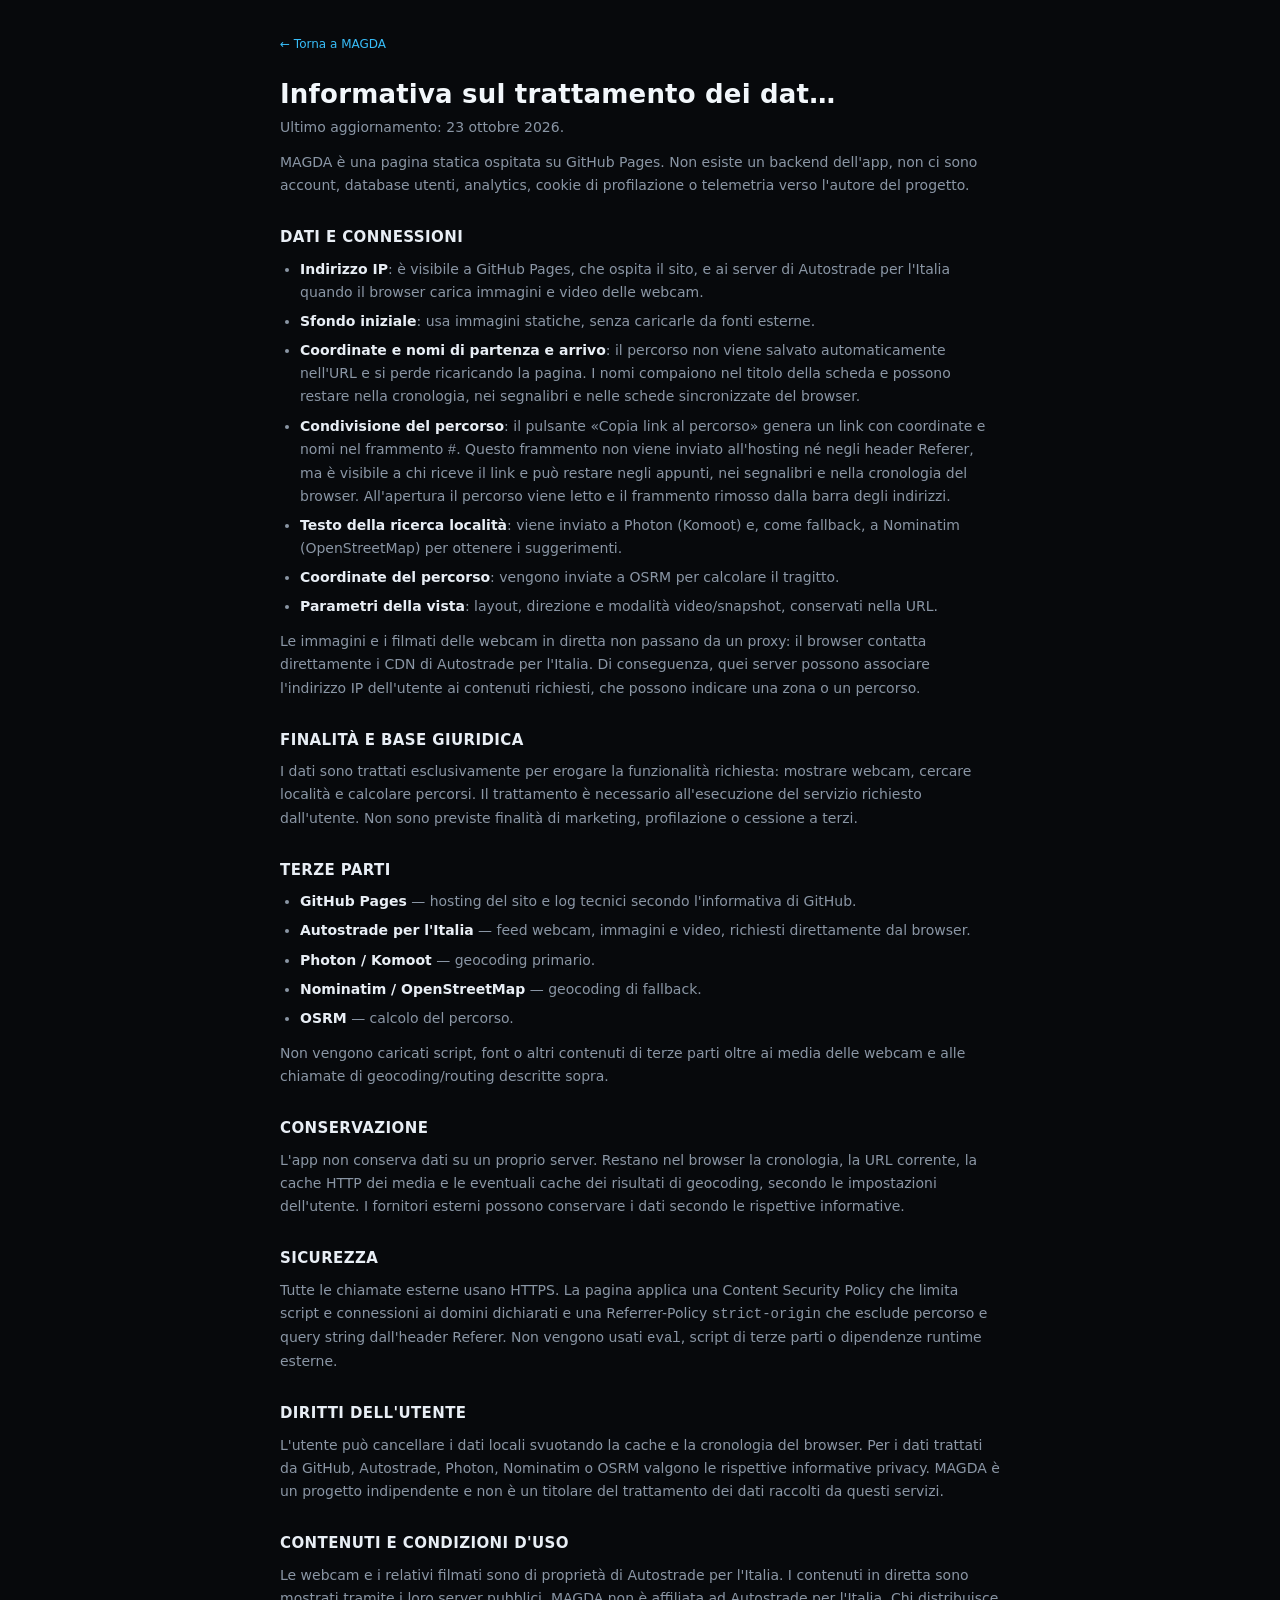
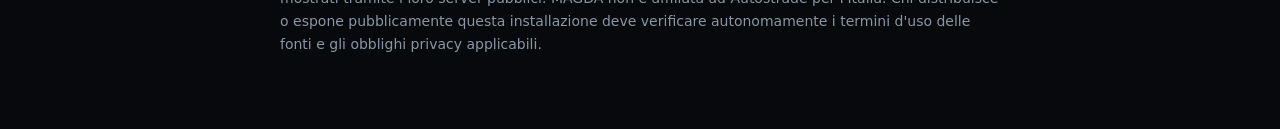
<file: site/privacy.html>
<!doctype html>
<html lang="it" class="privacy-doc">
<head>
  <meta charset="utf-8">
  <meta name="viewport" content="width=device-width, initial-scale=1">
  <meta name="color-scheme" content="dark">
  <meta name="referrer" content="strict-origin">
  <meta http-equiv="Content-Security-Policy" content="default-src 'self'; script-src 'self'; style-src 'self' 'unsafe-inline'; img-src 'self' data: https://video.autostrade.it; media-src 'self' https://video.autostrade.it; connect-src 'self' https://photon.komoot.io https://nominatim.openstreetmap.org https://router.project-osrm.org; font-src 'self'; object-src 'none'; base-uri 'self'; form-action 'self'">
  <link rel="icon" href="./logo-mark-64.png" type="image/png">
  <title>Informativa privacy · MAGDA</title>
  <link rel="stylesheet" href="./style.css">
</head>
<body class="privacy-doc">
  <main class="privacy-page">
    <a class="privacy-back" href="./">← Torna a MAGDA</a>

    <h1>Informativa sul trattamento dei dati personali</h1>
    <p>Ultimo aggiornamento: 23 ottobre 2026.</p>

    <p>MAGDA è una pagina statica ospitata su GitHub Pages. Non esiste un backend dell'app, non ci sono account, database utenti, analytics, cookie di profilazione o telemetria verso l'autore del progetto.</p>

    <h2>Dati e connessioni</h2>
    <ul>
      <li><strong>Indirizzo IP</strong>: è visibile a GitHub Pages, che ospita il sito, e ai server di Autostrade per l'Italia quando il browser carica immagini e video delle webcam.</li>
      <li><strong>Sfondo iniziale</strong>: usa immagini statiche, senza caricarle da fonti esterne.</li>
      <li><strong>Coordinate e nomi di partenza e arrivo</strong>: il percorso non viene salvato automaticamente nell'URL e si perde ricaricando la pagina. I nomi compaiono nel titolo della scheda e possono restare nella cronologia, nei segnalibri e nelle schede sincronizzate del browser.</li>
      <li><strong>Condivisione del percorso</strong>: il pulsante «Copia link al percorso» genera un link con coordinate e nomi nel frammento <code>#</code>. Questo frammento non viene inviato all'hosting né negli header Referer, ma è visibile a chi riceve il link e può restare negli appunti, nei segnalibri e nella cronologia del browser. All'apertura il percorso viene letto e il frammento rimosso dalla barra degli indirizzi.</li>
      <li><strong>Testo della ricerca località</strong>: viene inviato a Photon (Komoot) e, come fallback, a Nominatim (OpenStreetMap) per ottenere i suggerimenti.</li>
      <li><strong>Coordinate del percorso</strong>: vengono inviate a OSRM per calcolare il tragitto.</li>
      <li><strong>Parametri della vista</strong>: layout, direzione e modalità video/snapshot, conservati nella URL.</li>
    </ul>

    <p>Le immagini e i filmati delle webcam in diretta non passano da un proxy: il browser contatta direttamente i CDN di Autostrade per l'Italia. Di conseguenza, quei server possono associare l'indirizzo IP dell'utente ai contenuti richiesti, che possono indicare una zona o un percorso.</p>

    <h2>Finalità e base giuridica</h2>
    <p>I dati sono trattati esclusivamente per erogare la funzionalità richiesta: mostrare webcam, cercare località e calcolare percorsi. Il trattamento è necessario all'esecuzione del servizio richiesto dall'utente. Non sono previste finalità di marketing, profilazione o cessione a terzi.</p>

    <h2>Terze parti</h2>
    <ul>
      <li><strong>GitHub Pages</strong> — hosting del sito e log tecnici secondo l'informativa di GitHub.</li>
      <li><strong>Autostrade per l'Italia</strong> — feed webcam, immagini e video, richiesti direttamente dal browser.</li>
      <li><strong>Photon / Komoot</strong> — geocoding primario.</li>
      <li><strong>Nominatim / OpenStreetMap</strong> — geocoding di fallback.</li>
      <li><strong>OSRM</strong> — calcolo del percorso.</li>
    </ul>
    <p>Non vengono caricati script, font o altri contenuti di terze parti oltre ai media delle webcam e alle chiamate di geocoding/routing descritte sopra.</p>

    <h2>Conservazione</h2>
    <p>L'app non conserva dati su un proprio server. Restano nel browser la cronologia, la URL corrente, la cache HTTP dei media e le eventuali cache dei risultati di geocoding, secondo le impostazioni dell'utente. I fornitori esterni possono conservare i dati secondo le rispettive informative.</p>

    <h2>Sicurezza</h2>
    <p>Tutte le chiamate esterne usano HTTPS. La pagina applica una Content Security Policy che limita script e connessioni ai domini dichiarati e una Referrer-Policy <code>strict-origin</code> che esclude percorso e query string dall'header Referer. Non vengono usati <code>eval</code>, script di terze parti o dipendenze runtime esterne.</p>

    <h2>Diritti dell'utente</h2>
    <p>L'utente può cancellare i dati locali svuotando la cache e la cronologia del browser. Per i dati trattati da GitHub, Autostrade, Photon, Nominatim o OSRM valgono le rispettive informative privacy. MAGDA è un progetto indipendente e non è un titolare del trattamento dei dati raccolti da questi servizi.</p>

    <h2>Contenuti e condizioni d'uso</h2>
    <p>Le webcam e i relativi filmati sono di proprietà di Autostrade per l'Italia. I contenuti in diretta sono mostrati tramite i loro server pubblici. MAGDA non è affiliata ad Autostrade per l'Italia. Chi distribuisce o espone pubblicamente questa installazione deve verificare autonomamente i termini d'uso delle fonti e gli obblighi privacy applicabili.</p>
  </main>
</body>
</html>
</file>
<file: site/style.css>
:root {
  --bg: #07090c;
  --panel: #11161c;
  --line: #242b34;
  --text: #e8eef5;
  --muted: #8a96a5;
  --nord: #22c55e;
  --sud: #f59e0b;
  --accent: #38bdf8;
  --danger: #ef4444;
}

* {
  box-sizing: border-box;
}

html,
body {
  height: 100%;
}

body {
  margin: 0;
  display: flex;
  flex-direction: column;
  overflow: hidden;
  background: radial-gradient(circle at 50% 0%, #111821 0%, var(--bg) 55%);
  color: var(--text);
  font-family: "Inter", "Segoe UI", system-ui, -apple-system, sans-serif;
}

.welcome-bg {
  position: fixed;
  inset: -20px;
  z-index: 0;
  display: grid;
  grid-template-columns: repeat(4, minmax(0, 1fr));
  grid-template-rows: repeat(2, minmax(0, 1fr));
  gap: 2px;
  overflow: hidden;
  pointer-events: none;
  filter: brightness(0.6) saturate(0.8);
  transform: scale(1.04);
}

.welcome-bg[hidden] {
  display: none;
}

.welcome-bg img {
  display: block;
  width: 100%;
  height: 100%;
  object-fit: cover;
}

body.is-welcome .topbar,
body.is-welcome .stage {
  visibility: hidden;
}

body.is-welcome .masthead {
  position: relative;
  z-index: 61;
}

.masthead {
  display: grid;
  grid-template-columns: minmax(0, 1fr) auto minmax(0, 1fr);
  align-items: center;
  gap: 16px;
  padding: 8px 14px;
  background:
    radial-gradient(120% 180% at 0% 0%, rgba(34, 197, 94, 0.1), transparent 55%),
    linear-gradient(180deg, #141b23 0%, #0c1117 100%);
  border-bottom: 1px solid var(--line);
  flex: 0 0 auto;
}

.masthead-brand {
  display: flex;
  align-items: center;
  gap: 12px;
  min-width: 0;
  justify-self: start;
}

.masthead-text {
  display: flex;
  flex-direction: column;
  min-width: 0;
}

.app-name {
  font-size: 22px;
  line-height: 1;
  font-weight: 900;
  letter-spacing: 2.5px;
  color: #f2f7fb;
  text-shadow: 0 2px 10px rgba(0, 0, 0, 0.5);
}

.app-tagline {
  margin-top: 3px;
  overflow: hidden;
  color: var(--muted);
  font-size: 9px;
  font-weight: 600;
  letter-spacing: 1.4px;
  text-overflow: ellipsis;
  text-transform: uppercase;
  white-space: nowrap;
}

.masthead-stats {
  display: flex;
  flex-direction: column;
  align-items: center;
  gap: 1px;
  justify-self: center;
  padding: 5px 14px;
  color: var(--text);
  background: rgba(56, 189, 248, 0.06);
  border: 1px solid rgba(56, 189, 248, 0.24);
  border-radius: 9px;
  cursor: pointer;
  transition:
    background 120ms ease,
    border-color 120ms ease;
}

.masthead-stats:hover,
.masthead-stats:focus-visible {
  background: rgba(56, 189, 248, 0.14);
  border-color: rgba(56, 189, 248, 0.55);
  outline: none;
}

.stats-label {
  color: var(--muted);
  font-size: 9px;
  font-weight: 700;
  letter-spacing: 1.1px;
  text-transform: uppercase;
  white-space: nowrap;
}

.stats-total {
  color: #eaf6ff;
  font-size: 19px;
  font-weight: 800;
  font-variant-numeric: tabular-nums;
  line-height: 1;
}

.github-link {
  display: grid;
  place-items: center;
  width: 36px;
  height: 36px;
  color: #c3cdd8;
  background: #0b0f14;
  border: 1px solid var(--line);
  border-radius: 8px;
  flex: 0 0 auto;
  justify-self: end;
  transition: color 0.15s, background 0.15s, border-color 0.15s;
}

.github-link:hover {
  color: #fff;
  background: #111820;
  border-color: #3a4653;
}

.topbar {
  display: flex;
  align-items: center;
  gap: 14px;
  padding: 9px 14px;
  background: linear-gradient(180deg, #171d25 0%, #0e1319 100%);
  border-bottom: 1px solid var(--line);
  flex: 0 0 auto;
  flex-wrap: wrap;
  row-gap: 8px;
}

.brand {
  display: flex;
  align-items: center;
  gap: 10px;
  min-width: 0;
}

.brand-logo {
  display: block;
  width: 38px;
  height: 38px;
  flex: 0 0 auto;
  filter: drop-shadow(0 2px 6px rgba(0, 0, 0, 0.45));
}

.status-dot {
  width: 9px;
  height: 9px;
  border-radius: 50%;
  background: var(--nord);
  box-shadow: 0 0 0 0 rgba(34, 197, 94, 0.55);
  animation: pulse 2.2s infinite;
  flex: 0 0 auto;
}

.status-dot.is-error {
  background: var(--danger);
  box-shadow: 0 0 0 0 rgba(239, 68, 68, 0.55);
  animation-name: pulse-error;
}

@keyframes pulse {
  0% {
    box-shadow: 0 0 0 0 rgba(34, 197, 94, 0.5);
  }
  70% {
    box-shadow: 0 0 0 7px rgba(34, 197, 94, 0);
  }
  100% {
    box-shadow: 0 0 0 0 rgba(34, 197, 94, 0);
  }
}

@keyframes pulse-error {
  0% {
    box-shadow: 0 0 0 0 rgba(239, 68, 68, 0.5);
  }
  70% {
    box-shadow: 0 0 0 7px rgba(239, 68, 68, 0);
  }
  100% {
    box-shadow: 0 0 0 0 rgba(239, 68, 68, 0);
  }
}

.brand-text {
  min-width: 0;
}

h1 {
  margin: 0;
  max-width: min(46vw, 560px);
  overflow: hidden;
  font-size: 15px;
  font-weight: 700;
  letter-spacing: 0.2px;
  text-overflow: ellipsis;
  white-space: nowrap;
}

h1 .arrow {
  font-weight: 500;
  color: var(--muted);
}

#subtitle {
  max-width: 100%;
  margin: 2px 0 0;
  overflow: hidden;
  color: var(--muted);
  font-size: 11px;
  text-overflow: ellipsis;
  white-space: nowrap;
}

.direction-tabs {
  display: flex;
  align-items: center;
  gap: 3px;
  padding: 3px;
  background: #0b0f14;
  border: 1px solid var(--line);
  border-radius: 8px;
  flex: 0 0 auto;
}

.direction {
  display: flex;
  align-items: center;
  gap: 6px;
  font-weight: 600;
}

.direction .dir-arrow {
  font-size: 13px;
  line-height: 1;
  color: var(--muted);
}

.direction[data-direction="nord"].is-active {
  background: rgba(34, 197, 94, 0.14);
  color: #4ade80;
}

.direction[data-direction="nord"].is-active .dir-arrow {
  color: var(--nord);
}

.direction[data-direction="sud"].is-active {
  background: rgba(245, 158, 11, 0.14);
  color: #fbbf24;
}

.direction[data-direction="sud"].is-active .dir-arrow {
  color: var(--sud);
}

.direction-tabs.is-route .direction.is-active {
  background: rgba(56, 189, 248, 0.14);
  color: #7dd3fc;
}

.direction-tabs.is-route .direction.is-active .dir-arrow {
  color: var(--accent);
}

.direction-tabs.is-single {
  display: none;
}

.tab-count {
  min-width: 20px;
  padding: 2px 5px;
  border-radius: 999px;
  background: rgba(255, 255, 255, 0.08);
  font-size: 10px;
  font-variant-numeric: tabular-nums;
  text-align: center;
}

.controls {
  display: flex;
  align-items: center;
  gap: 7px;
  margin-left: auto;
  flex-wrap: wrap;
  justify-content: flex-end;
}

.group {
  display: flex;
  align-items: center;
  gap: 2px;
  padding: 3px;
  background: #0b0f14;
  border: 1px solid var(--line);
  border-radius: 8px;
}

#fullscreen {
  display: grid;
  place-items: center;
}

#fullscreen svg {
  display: block;
}

button {
  appearance: none;
  border: 0;
  background: transparent;
  color: #aeb9c6;
  font: inherit;
  font-size: 11.5px;
  line-height: 1;
  padding: 7px 9px;
  border-radius: 5px;
  cursor: pointer;
  transition: background 0.15s, color 0.15s;
  white-space: nowrap;
}

button:hover:not(:disabled) {
  background: #1e2630;
  color: #fff;
}

button.is-active {
  background: #143545;
  color: var(--accent);
}

button:disabled {
  opacity: 0.35;
  cursor: default;
}

button:focus-visible {
  outline: 2px solid var(--accent);
  outline-offset: 1px;
}

.pager {
  min-width: 54px;
  text-align: center;
  font-size: 11px;
  font-variant-numeric: tabular-nums;
  color: #c3cdd8;
}

.stage {
  flex: 1 1 auto;
  min-height: 0;
  display: flex;
}

.grid {
  flex: 1;
  min-width: 0;
  min-height: 0;
  display: grid;
  gap: 5px;
  padding: 5px;
  background: #040608;
}

.grid[data-cols="2"] {
  grid-template-columns: repeat(2, minmax(0, 1fr));
  grid-template-rows: repeat(2, minmax(0, 1fr));
}

.grid[data-cols="3"] {
  grid-template-columns: repeat(3, minmax(0, 1fr));
  grid-template-rows: repeat(3, minmax(0, 1fr));
}

.grid[data-cols="4"] {
  grid-template-columns: repeat(4, minmax(0, 1fr));
  grid-template-rows: repeat(4, minmax(0, 1fr));
}

.grid[data-cols="5"] {
  grid-template-columns: repeat(5, minmax(0, 1fr));
  grid-template-rows: repeat(5, minmax(0, 1fr));
}

.grid[data-cols="1"] {
  grid-template-columns: minmax(0, 1fr);
  grid-auto-rows: max-content;
  align-content: start;
  overflow-y: auto;
  overscroll-behavior: contain;
}

.grid[data-cols="1"] .tile {
  width: 100%;
  aspect-ratio: 16 / 9;
}

.grid[data-cols="all"] {
  grid-template-columns: repeat(auto-fill, minmax(260px, 1fr));
  grid-auto-rows: max-content;
  align-content: start;
  align-items: start;
  overflow-y: auto;
  overscroll-behavior: contain;
}

.grid[data-cols="all"] .tile {
  aspect-ratio: 16 / 9;
}

.grid[data-cols="all"] .overlay {
  top: 4px;
  right: 4px;
  max-width: calc(100% - 8px);
  padding: 3px 5px;
}

.grid[data-cols="all"] .name {
  font-size: 10px;
}

.grid[data-cols="all"] .meta,
.grid[data-cols="all"] .km {
  display: none;
}

.grid[data-cols="all"] .badge {
  font-size: 8px;
  padding: 1px 4px;
}

.grid::-webkit-scrollbar {
  width: 10px;
}

.grid::-webkit-scrollbar-track {
  background: #040608;
}

.grid::-webkit-scrollbar-thumb {
  background: #2a333f;
  border-radius: 5px;
}

.grid::-webkit-scrollbar-thumb:hover {
  background: #3a4654;
}

.tile {
  position: relative;
  min-width: 0;
  min-height: 0;
  overflow: hidden;
  background-color: #000;
  background-position: center;
  background-repeat: no-repeat;
  background-size: cover;
  border: 1px solid #1b222b;
  border-radius: 6px;
  cursor: pointer;
}

.tile:hover {
  border-color: #35414e;
}

.tile:focus-visible {
  outline: 2px solid var(--accent);
  outline-offset: -2px;
}

.tile:fullscreen {
  border: 0;
  border-radius: 0;
  cursor: default;
  aspect-ratio: auto;
}

.tile video,
.tile img {
  display: block;
  width: 100%;
  height: 100%;
  object-fit: contain;
  background: transparent;
}

.overlay {
  position: absolute;
  top: 7px;
  right: 7px;
  max-width: calc(100% - 14px);
  padding: 5px 8px 6px;
  background: rgba(5, 9, 13, 0.76);
  border: 1px solid rgba(255, 255, 255, 0.08);
  border-radius: 5px;
  backdrop-filter: blur(3px);
  pointer-events: none;
}

.overlay-top {
  display: flex;
  align-items: center;
  justify-content: space-between;
  gap: 8px;
}

.badge {
  font-size: 9.5px;
  font-weight: 700;
  letter-spacing: 0.09em;
  padding: 2px 6px;
  border-radius: 3px;
  color: #06110a;
  background: var(--muted);
}

.badge-nord {
  background: var(--nord);
}

.badge-sud {
  background: var(--sud);
}

.badge-est {
  background: #38bdf8;
  color: #04131c;
}

.badge-ovest {
  background: #a78bfa;
  color: #100a1f;
}

.km {
  font-size: 10.5px;
  color: #c7d3df;
  font-variant-numeric: tabular-nums;
  text-shadow: 0 1px 2px #000;
}

.name {
  margin: 4px 0 0;
  font-size: 12.5px;
  font-weight: 600;
  line-height: 1.25;
  white-space: nowrap;
  overflow: hidden;
  text-overflow: ellipsis;
  text-shadow: 0 1px 3px #000;
}

.meta {
  margin: 2px 0 0;
  font-size: 10px;
  color: #a9b5c2;
  text-shadow: 0 1px 2px #000;
}

.grid[data-cols="3"] .name {
  font-size: 11px;
}

.grid[data-cols="4"] .overlay {
  top: 4px;
  right: 4px;
  max-width: calc(100% - 8px);
  padding: 3px 5px;
}

.grid[data-cols="4"] .name {
  font-size: 9.5px;
}

.grid[data-cols="4"] .meta,
.grid[data-cols="4"] .km {
  display: none;
}

.grid[data-cols="4"] .badge {
  font-size: 8px;
  padding: 1px 4px;
}

.tile:fullscreen .overlay {
  top: 16px;
  right: 16px;
  max-width: 60%;
  padding: 10px 14px;
}

.tile:fullscreen .name {
  font-size: 16px;
}

.tile:fullscreen .meta {
  font-size: 12px;
}

.tile-empty {
  display: grid;
  place-items: center;
  background: #0a0d11;
  border-style: dashed;
  border-color: #1a2129;
  cursor: default;
}

.empty-label {
  color: #232b35;
  font-size: 18px;
}

.missing {
  display: grid;
  place-items: center;
  height: 100%;
  color: var(--muted);
  font-size: 12px;
}

.grid-empty {
  grid-column: 1 / -1;
  grid-row: 1 / -1;
  display: flex;
  flex-direction: column;
  align-items: center;
  justify-content: center;
  gap: 12px;
  padding: 24px;
  color: var(--muted);
  font-size: 13px;
  text-align: center;
}

.grid-empty p {
  max-width: 440px;
  margin: 0;
  line-height: 1.5;
}

.grid-empty button {
  padding: 8px 12px;
  background: #143545;
  color: var(--accent);
}

.stats-backdrop {
  position: fixed;
  inset: 0;
  z-index: 90;
  background: rgba(2, 5, 8, 0.55);
  backdrop-filter: blur(3px);
}

.stats-backdrop[hidden],
.stats-panel[hidden] {
  display: none;
}

.stats-panel {
  position: fixed;
  top: 50%;
  left: 50%;
  z-index: 91;
  width: min(640px, calc(100vw - 24px));
  max-height: min(78vh, calc(100vh - 32px));
  padding: 18px;
  overflow-y: auto;
  transform: translate(-50%, -50%);
  background: linear-gradient(
    180deg,
    rgba(21, 27, 35, 0.94),
    rgba(13, 18, 24, 0.94)
  );
  border: 1px solid rgba(120, 140, 160, 0.3);
  border-radius: 14px;
  box-shadow: 0 28px 90px rgba(0, 0, 0, 0.7);
  backdrop-filter: blur(18px) saturate(1.15);
}

.stats-head {
  display: flex;
  align-items: flex-start;
  justify-content: space-between;
  gap: 12px;
  margin-bottom: 14px;
}

.stats-head h2 {
  margin: 0;
  color: #f2f7fb;
  font-size: 16px;
  font-weight: 800;
}

.stats-hint {
  margin: 4px 0 0;
  color: var(--muted);
  font-size: 11px;
  line-height: 1.4;
}

.stats-close {
  padding: 0;
  width: 30px;
  height: 30px;
  color: var(--muted);
  font-size: 22px;
  line-height: 1;
  background: transparent;
  border: 1px solid transparent;
  border-radius: 8px;
  cursor: pointer;
  flex: 0 0 auto;
}

.stats-close:hover,
.stats-close:focus-visible {
  color: var(--text);
  background: rgba(255, 255, 255, 0.06);
  border-color: var(--line);
  outline: none;
}

.stats-body {
  min-height: 80px;
  color: var(--muted);
  font-size: 12px;
}

.stats-table {
  width: 100%;
  border-collapse: collapse;
  font-size: 12px;
}

.stats-table th {
  padding: 7px 8px;
  color: var(--muted);
  font-size: 9px;
  font-weight: 700;
  letter-spacing: 1px;
  text-align: left;
  text-transform: uppercase;
  border-bottom: 1px solid var(--line);
}

.stats-table td {
  padding: 10px 8px;
  vertical-align: top;
  border-bottom: 1px solid rgba(36, 43, 52, 0.7);
}

.stats-table tbody tr:last-child td {
  border-bottom: 0;
}

.stats-table .num {
  width: 1%;
  text-align: right;
  font-variant-numeric: tabular-nums;
  white-space: nowrap;
}

.stats-type {
  display: block;
  color: var(--text);
  font-weight: 700;
}

.stats-type-note {
  display: block;
  margin-top: 2px;
  color: var(--muted);
  font-size: 10px;
}

.stats-codes {
  display: flex;
  flex-wrap: wrap;
  gap: 4px;
}

.stats-code {
  display: inline-flex;
  align-items: center;
  padding: 1px 7px;
  color: #9fb4c7;
  font-size: 10px;
  font-weight: 700;
  letter-spacing: 0.4px;
  background: rgba(255, 255, 255, 0.05);
  border: 1px solid rgba(120, 140, 160, 0.2);
  border-radius: 999px;
}

.stats-total-row td {
  padding-top: 12px;
  color: var(--text);
  font-weight: 800;
  border-top: 1px solid var(--line);
  border-bottom: 0;
}

.stats-attrib {
  margin: 14px 0 0;
  color: #6f7d8c;
  font-size: 10px;
  line-height: 1.4;
}

.privacy-panel {
  width: min(680px, calc(100vw - 24px));
}

.privacy-body {
  color: var(--muted);
  font-size: 12px;
  line-height: 1.6;
}

.privacy-body p {
  margin: 0 0 10px;
}

.privacy-body h3 {
  margin: 16px 0 6px;
  color: var(--text);
  font-size: 11px;
  font-weight: 800;
  letter-spacing: 0.6px;
  text-transform: uppercase;
}

.privacy-body ul {
  margin: 0 0 10px;
  padding-left: 18px;
}

.privacy-body li {
  margin-bottom: 4px;
}

.privacy-body strong {
  color: var(--text);
}

.privacy-body a {
  color: var(--accent);
}

.privacy-note {
  margin-top: 16px !important;
  padding-top: 12px;
  color: #6f7d8c;
  border-top: 1px solid var(--line);
}

.linklike {
  padding: 0;
  color: var(--accent);
  font: inherit;
  background: none;
  border: 0;
  cursor: pointer;
  text-decoration: underline;
}

.linklike:hover,
.linklike:focus-visible {
  color: #eaf6ff;
  outline: none;
}

html.privacy-doc,
body.privacy-doc {
  min-height: 100%;
  background: var(--bg);
}

body.privacy-doc {
  display: block;
  height: auto;
  overflow: visible;
  overscroll-behavior-y: none;
}

.privacy-page {
  max-width: 760px;
  margin: 0 auto;
  padding: 32px 20px 64px;
  color: var(--muted);
  font-size: 14px;
  line-height: 1.65;
}

.privacy-page h1 {
  margin: 0 0 6px;
  color: #f2f7fb;
  font-size: 26px;
  line-height: 1.2;
}

.privacy-page h2 {
  margin: 28px 0 8px;
  color: var(--text);
  font-size: 15px;
  letter-spacing: 0.4px;
  text-transform: uppercase;
}

.privacy-page p,
.privacy-page ul {
  margin: 0 0 12px;
}

.privacy-page ul {
  padding-left: 20px;
}

.privacy-page li {
  margin-bottom: 6px;
}

.privacy-page strong {
  color: var(--text);
}

.privacy-page a {
  color: var(--accent);
}

.privacy-back {
  display: inline-block;
  margin-bottom: 24px;
  color: var(--accent);
  font-size: 12px;
  text-decoration: none;
}

.privacy-back:hover,
.privacy-back:focus-visible {
  color: #eaf6ff;
  text-decoration: underline;
}

.route-backdrop {
  position: fixed;
  inset: 0;
  z-index: 60;
  background: rgba(2, 5, 8, 0.66);
  backdrop-filter: blur(3px);
}

body.is-welcome .route-backdrop {
  background: rgba(2, 5, 8, 0.45);
  backdrop-filter: saturate(0.8);
}

.route-backdrop[hidden],
.route-panel[hidden],
.route-suggestions[hidden],
.route-close[hidden] {
  display: none;
}

.route-panel {
  position: fixed;
  top: 50%;
  left: 50%;
  z-index: 61;
  width: min(480px, calc(100vw - 24px));
  max-height: calc(100vh - 32px);
  padding: 18px;
  overflow-y: auto;
  transform: translate(-50%, -50%);
  background: linear-gradient(180deg, #151b23, #0d1218);
  border: 1px solid #2b3542;
  border-radius: 12px;
  box-shadow: 0 24px 80px rgba(0, 0, 0, 0.65);
}

.route-panel-head {
  display: flex;
  align-items: flex-start;
  justify-content: space-between;
  gap: 12px;
}

.route-head-main {
  display: flex;
  align-items: center;
  gap: 12px;
  min-width: 0;
}

.route-logo {
  display: block;
  width: 42px;
  height: 42px;
  flex: 0 0 auto;
  filter: drop-shadow(0 2px 6px rgba(0, 0, 0, 0.45));
}

.route-panel h2 {
  margin: 0;
  font-size: 16px;
  font-weight: 700;
  letter-spacing: 0.1px;
}

.route-hint {
  margin: 4px 0 0;
  color: var(--muted);
  font-size: 11px;
  line-height: 1.4;
}

.route-close {
  display: grid;
  place-items: center;
  width: 30px;
  height: 30px;
  padding: 0;
  color: #c3cdd8;
  font-size: 20px;
  line-height: 1;
  background: #0b0f14;
  border: 1px solid var(--line);
  border-radius: 7px;
  flex: 0 0 auto;
}

.route-field {
  position: relative;
  margin-top: 14px;
}

.route-field > label {
  display: block;
  margin-bottom: 5px;
  color: var(--muted);
  font-size: 10.5px;
  font-weight: 600;
  letter-spacing: 0.09em;
  text-transform: uppercase;
}

.route-input-wrap {
  display: flex;
  align-items: center;
  gap: 8px;
  padding: 0 10px;
  background: #080c11;
  border: 1px solid var(--line);
  border-radius: 8px;
}

.route-input-wrap:focus-within {
  border-color: var(--accent);
  box-shadow: 0 0 0 1px rgba(56, 189, 248, 0.25);
}

.route-pin {
  display: grid;
  place-items: center;
  width: 20px;
  height: 20px;
  color: #7dd3fc;
  font-size: 10px;
  font-weight: 700;
  background: #123040;
  border-radius: 50%;
  flex: 0 0 auto;
}

.route-pin.pin-b {
  color: #fbbf24;
  background: #3a2a12;
}

.route-input-wrap input {
  flex: 1;
  min-width: 0;
  padding: 10px 0;
  color: var(--text);
  font: inherit;
  font-size: 13px;
  background: transparent;
  border: 0;
  outline: 0;
}

.route-input-wrap input::placeholder {
  color: #5b6675;
}

.route-suggestions {
  position: absolute;
  top: calc(100% + 4px);
  right: 0;
  left: 0;
  z-index: 5;
  max-height: 220px;
  padding: 4px;
  margin: 0;
  overflow-y: auto;
  list-style: none;
  background: #0b1117;
  border: 1px solid #2b3542;
  border-radius: 8px;
  box-shadow: 0 14px 40px rgba(0, 0, 0, 0.55);
}

.route-suggestions li {
  margin: 0;
}

.route-suggestions button {
  display: block;
  width: 100%;
  padding: 8px 9px;
  line-height: 1.25;
  text-align: left;
  white-space: normal;
  border-radius: 6px;
}

.route-suggestions button strong {
  display: block;
  color: #e8eef5;
  font-size: 12.5px;
  font-weight: 600;
}

.route-suggestions button span {
  display: block;
  margin-top: 2px;
  color: var(--muted);
  font-size: 10.5px;
}

.route-suggestions button:hover {
  background: #1e2630;
}

.route-suggestions .suggestion-empty {
  padding: 8px 9px;
  color: var(--muted);
  font-size: 11px;
}

.route-suggestions .suggestion-error {
  color: #fca5a5;
}

.route-suggestions .suggestion-loading {
  display: flex;
  align-items: center;
  gap: 8px;
  padding: 8px 9px;
  color: #7dd3fc;
  font-size: 11px;
}

.spinner {
  width: 12px;
  height: 12px;
  flex: 0 0 auto;
  border: 2px solid rgba(125, 211, 252, 0.25);
  border-top-color: #7dd3fc;
  border-radius: 50%;
  animation: spin 0.7s linear infinite;
}

@keyframes spin {
  to {
    transform: rotate(360deg);
  }
}

@media (prefers-reduced-motion: reduce) {
  .spinner {
    animation: none;
  }
}

.route-options {
  display: flex;
  align-items: center;
  gap: 14px;
  margin-top: 16px;
  flex-wrap: wrap;
}

.route-check {
  display: flex;
  align-items: center;
  gap: 8px;
  color: #c3cdd8;
  font-size: 11.5px;
  cursor: pointer;
}

.route-check input {
  width: 14px;
  height: 14px;
  accent-color: var(--accent);
}

.route-actions {
  display: flex;
  gap: 8px;
  margin-top: 18px;
  flex-wrap: wrap;
}

.route-submit {
  flex: 1 1 160px;
  padding: 10px 16px;
  color: #04131c;
  font-weight: 700;
  background: var(--accent);
  border-radius: 7px;
}

.route-submit:hover:not(:disabled) {
  color: #04131c;
  background: #7dd3fc;
}

.route-status {
  min-height: 16px;
  margin: 12px 0 0;
  color: var(--muted);
  font-size: 11.5px;
  line-height: 1.4;
}

.route-status.is-error {
  color: #fca5a5;
}

.route-status.is-ok {
  color: #86efac;
}

.route-status.is-loading {
  color: #7dd3fc;
}

.route-attrib {
  margin: 12px 0 0;
  color: #596473;
  font-size: 9.5px;
  line-height: 1.4;
}

.error {
  position: fixed;
  left: 50%;
  bottom: 18px;
  transform: translateX(-50%);
  max-width: min(90vw, 640px);
  padding: 10px 16px;
  border: 1px solid #7f1d1d;
  border-radius: 8px;
  background: rgba(50, 12, 12, 0.95);
  color: #fecaca;
  font-size: 12px;
  z-index: 80;
}

.error[hidden] {
  display: none;
}

@media (max-width: 1000px) {
  .layout[data-layout="4"],
  .layout[data-layout="5"] {
    display: none;
  }
}

@media (max-width: 780px) {
  .masthead {
    display: flex;
    flex-wrap: wrap;
    row-gap: 6px;
  }

  .masthead-stats {
    order: 3;
    width: 100%;
  }

  .topbar {
    flex-wrap: wrap;
    gap: 8px;
  }

  .brand {
    flex: 1 1 100%;
  }

  .controls {
    margin-left: 0;
    justify-content: flex-start;
    width: 100%;
  }

  h1 {
    max-width: 100%;
    font-size: 14px;
  }

  #subtitle {
    white-space: normal;
  }

  .route-panel {
    width: calc(100vw - 16px);
    max-height: calc(100vh - 16px);
    padding: 14px;
  }

  .route-options {
    align-items: flex-start;
    flex-direction: column;
    gap: 10px;
  }

  .route-actions {
    flex-direction: column;
  }

  .route-submit {
    width: 100%;
    flex: none;
  }
}

@media (max-width: 1000px) {
  .welcome-bg {
    grid-template-columns: repeat(3, minmax(0, 1fr));
    grid-template-rows: repeat(3, minmax(0, 1fr));
  }
}

@media (max-width: 700px), (max-width: 950px) and (max-height: 500px) {
  #layout-group,
  #pager-group,
  #auto {
    display: none;
  }

  .welcome-bg {
    grid-template-columns: repeat(2, minmax(0, 1fr));
    grid-template-rows: repeat(4, minmax(0, 1fr));
  }

  .grid[data-cols="1"] {
    gap: 8px;
    padding: 0 0 8px;
  }

  .grid[data-cols="1"] .tile {
    border: 0;
    border-radius: 0;
  }
}

@media (min-width: 701px) and (max-width: 950px) and (max-height: 500px) and (orientation: landscape) {
  .grid[data-cols="1"] {
    grid-template-columns: repeat(2, minmax(0, 1fr));
  }
}
</file>
